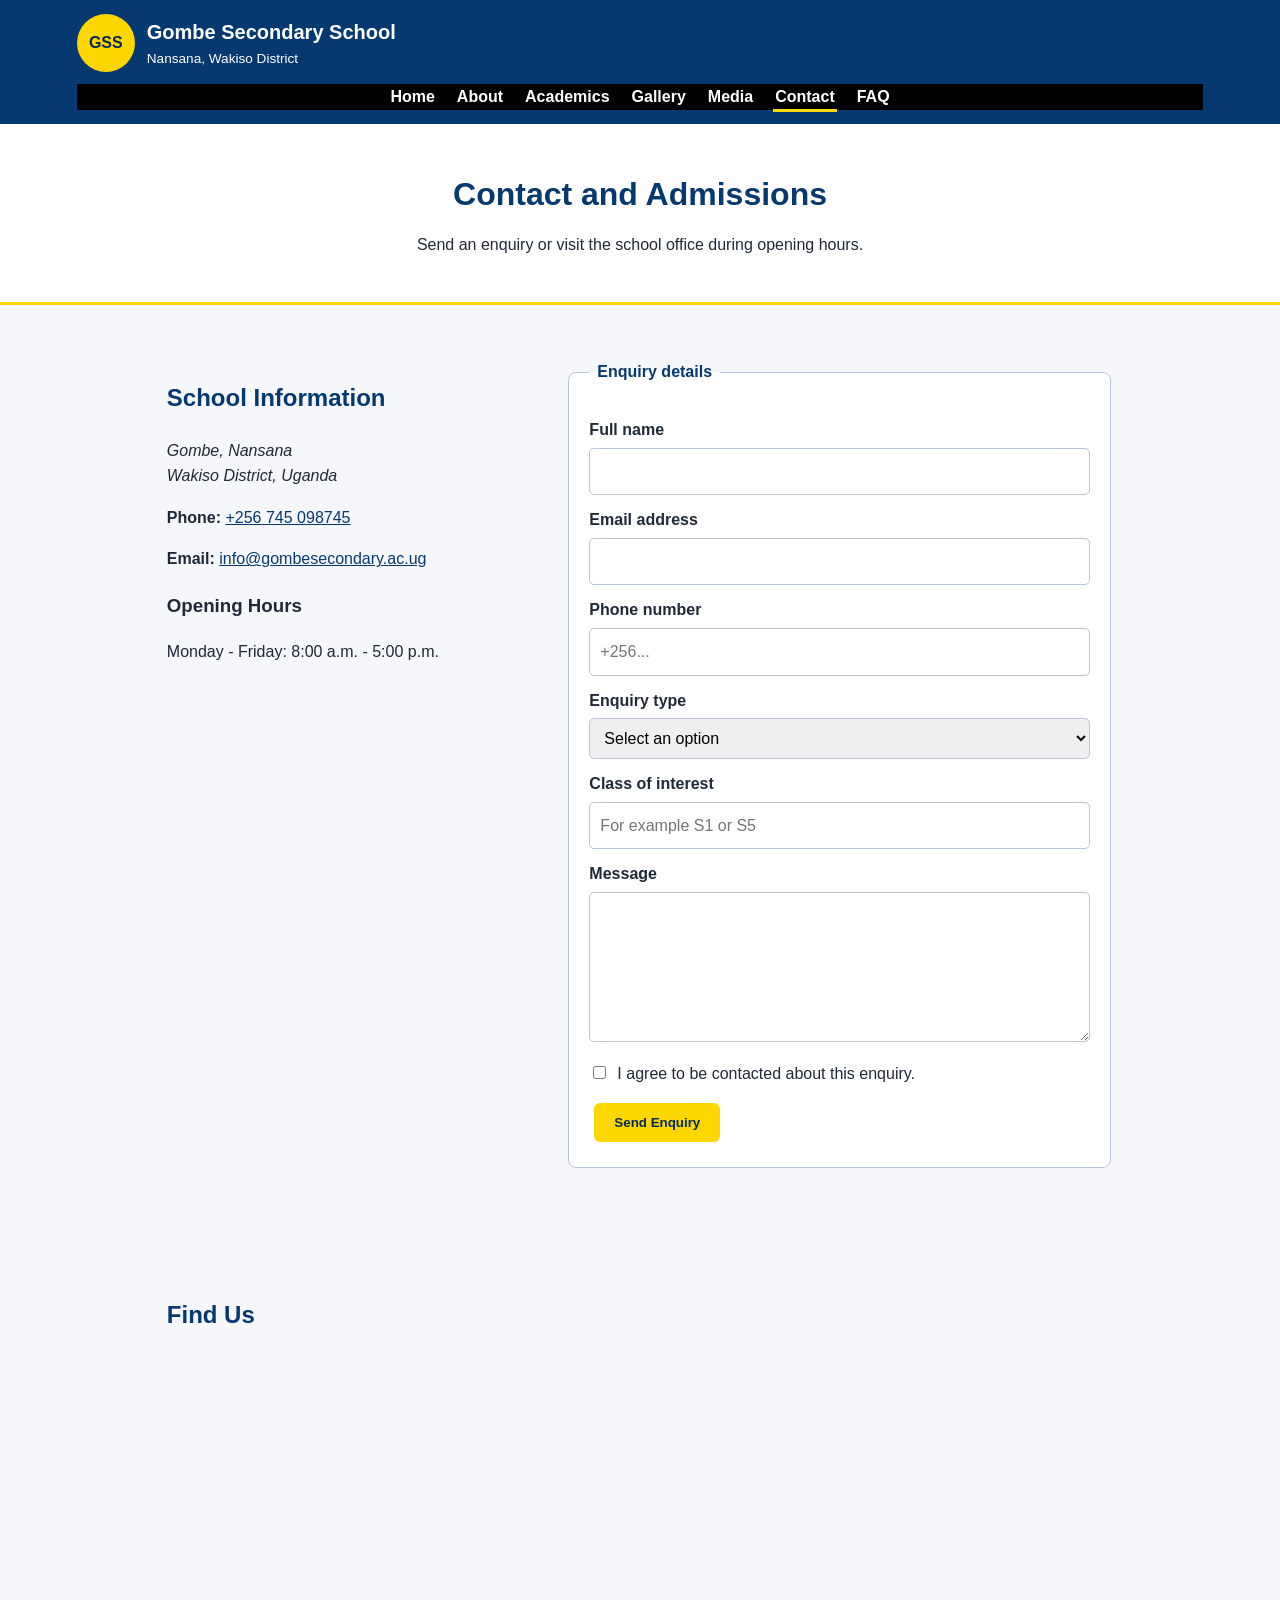
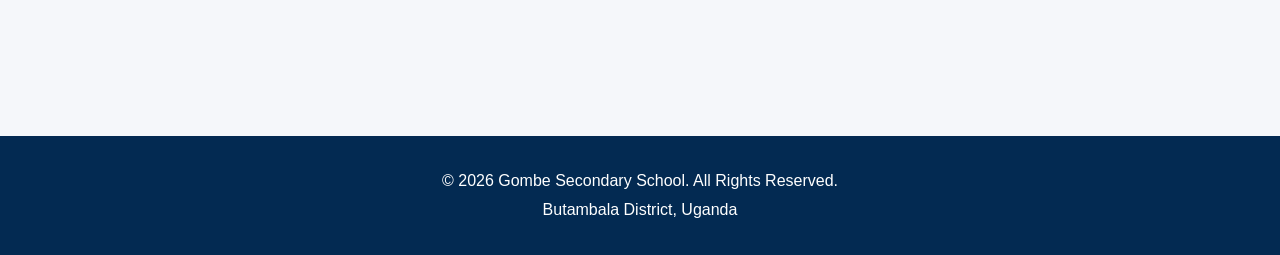
<file: contact.html>
<!DOCTYPE html>
<html lang="en">
<head>
  <meta charset="UTF-8">
  <meta name="viewport" content="width=device-width, initial-scale=1.0">
  <meta name="description" content="Contact Gombe Secondary School for admission, academic and general enquiries.">
  <title>Contact | Gombe Secondary School</title>
  <link rel="stylesheet" href="stylesheet.css">
</head>
<body>
<a class="skip-link" href="#main-content">Skip to main content</a>
<header class="site-header">
  <div class="logo-area"><p class="school-mark" aria-label="Gombe Secondary School logo">GSS</p><div><p class="school-name">Gombe Secondary School</p><p class="school-location">Nansana, Wakiso District</p></div></div>
  <nav aria-label="Main navigation"><ul><li><a href="index.html">Home</a></li><li><a href="about.html">About</a></li><li><a href="services.html">Academics</a></li><li><a href="gallery.html">Gallery</a></li><li><a href="media.html">Media</a></li><li><a class="active" href="contact.html" aria-current="page">Contact</a></li><li><a href="faq.html">FAQ</a></li></ul></nav>
</header>
<main id="main-content">
  <section class="page-intro"><h1>Contact and Admissions</h1><p>Send an enquiry or visit the school office during opening hours.</p></section>
  <section class="section contact-layout">
    <div>
      <h2>School Information</h2>
      <address>Gombe, Nansana<br>Wakiso District, Uganda</address>
      <p><strong>Phone:</strong> <a href="tel:+256745098745">+256 745 098745</a></p>
      <p><strong>Email:</strong> <a href="mailto:info@gombesecondary.ac.ug">info@gombesecondary.ac.ug</a></p>
      <h3>Opening Hours</h3>
      <p>Monday - Friday: 8:00 a.m. - 5:00 p.m.</p>
    </div>
    <form class="contact-form" action="#" method="post">
      <fieldset><legend>Enquiry details</legend>
        <label for="name">Full name</label><input id="name" name="name" type="text" autocomplete="name" required>
        <label for="email">Email address</label><input id="email" name="email" type="email" autocomplete="email" required>
        <label for="phone">Phone number</label><input id="phone" name="phone" type="tel" pattern="[0-9+ ]{9,15}" placeholder="+256..." required>
        <label for="topic">Enquiry type</label><select id="topic" name="topic" required><option value="">Select an option</option><option>Admission</option><option>Academics</option><option>Fees</option><option>General enquiry</option></select>
        <label for="class">Class of interest</label><input id="class" name="class" type="text" placeholder="For example S1 or S5" required>
        <label for="message">Message</label><textarea id="message" name="message" rows="5" minlength="10" required></textarea>
        <label class="checkbox-label"><input type="checkbox" name="consent" required> I agree to be contacted about this enquiry.</label>
        <button class="btn" type="submit">Send Enquiry</button>
      </fieldset>
    </form>
  </section>
  <section class="section" aria-labelledby="map-heading">
    <h2 id="map-heading">Find Us</h2>
    <iframe title="Map showing Gombe, Nansana in Wakiso District" src="https://www.google.com/maps?q=Gombe%20Nansana%20Wakiso%20Uganda&output=embed" loading="lazy"></iframe>
  </section>
</main>
<footer><p>&copy; 2026 Gombe Secondary School. All Rights Reserved.</p><p>Butambala District, Uganda</p></footer>
</body>
</html>
</file>
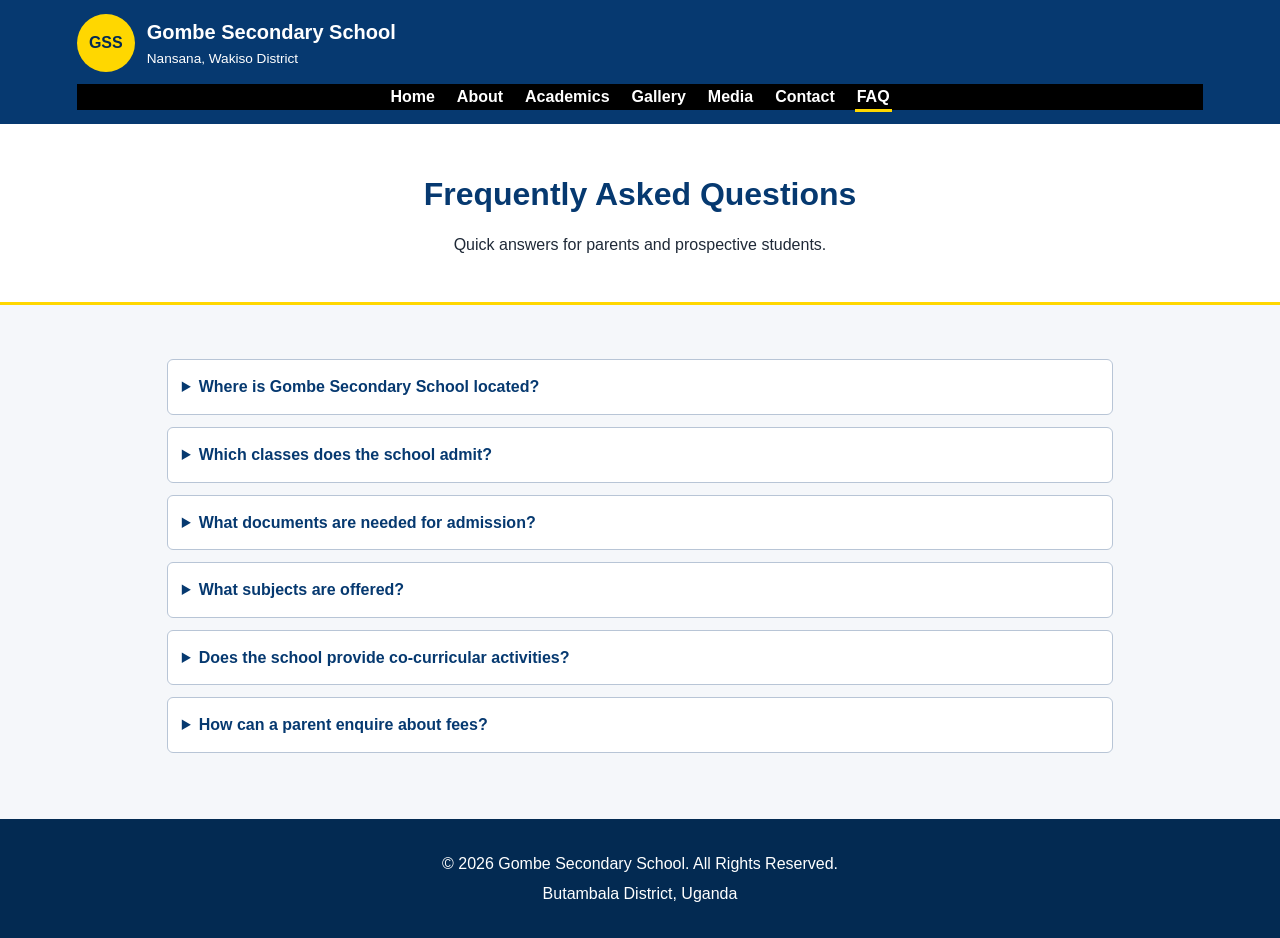
<file: faq.html>
<!DOCTYPE html>
<html lang="en">
<head>
  <meta charset="UTF-8">
  <meta name="viewport" content="width=device-width, initial-scale=1.0">
  <meta name="description" content="Frequently asked questions about admissions and studies at Gombe Secondary School.">
  <title>FAQ | Gombe Secondary School</title>
  <link rel="stylesheet" href="stylesheet.css">
</head>
<body>
<a class="skip-link" href="#main-content">Skip to main content</a>
<header class="site-header">
  <div class="logo-area"><p class="school-mark" aria-label="Gombe Secondary School logo">GSS</p><div><p class="school-name">Gombe Secondary School</p><p class="school-location">Nansana, Wakiso District</p></div></div>
  <nav aria-label="Main navigation"><ul><li><a href="index.html">Home</a></li><li><a href="about.html">About</a></li><li><a href="services.html">Academics</a></li><li><a href="gallery.html">Gallery</a></li><li><a href="media.html">Media</a></li><li><a href="contact.html">Contact</a></li><li><a class="active" href="faq.html" aria-current="page">FAQ</a></li></ul></nav>
</header>
<main id="main-content">
  <section class="page-intro"><h1>Frequently Asked Questions</h1><p>Quick answers for parents and prospective students.</p></section>
  <section class="section faq-list" aria-label="Frequently asked questions">
    <details><summary>Where is Gombe Secondary School located?</summary><p>The school is in Gombe, Nansana Municipality, Wakiso District, Uganda.</p></details>
    <details><summary>Which classes does the school admit?</summary><p>Admission enquiries cover lower secondary and advanced secondary programmes. Please contact the school for current availability.</p></details>
    <details><summary>What documents are needed for admission?</summary><p>Applicants should bring previous school reports, a birth certificate and identification documents for the parent or guardian.</p></details>
    <details><summary>What subjects are offered?</summary><p>The school offers core sciences, languages, humanities, mathematics and entrepreneurship subjects.</p></details>
    <details><summary>Does the school provide co-curricular activities?</summary><p>Yes. Students may participate in sports, clubs and school talent development programmes.</p></details>
    <details><summary>How can a parent enquire about fees?</summary><p>Use the contact form and select Fees as the enquiry type, or call the school office.</p></details>
  </section>
</main>
<footer><p>&copy; 2026 Gombe Secondary School. All Rights Reserved.</p><p>Butambala District, Uganda</p></footer>
</body>
</html>
</file>
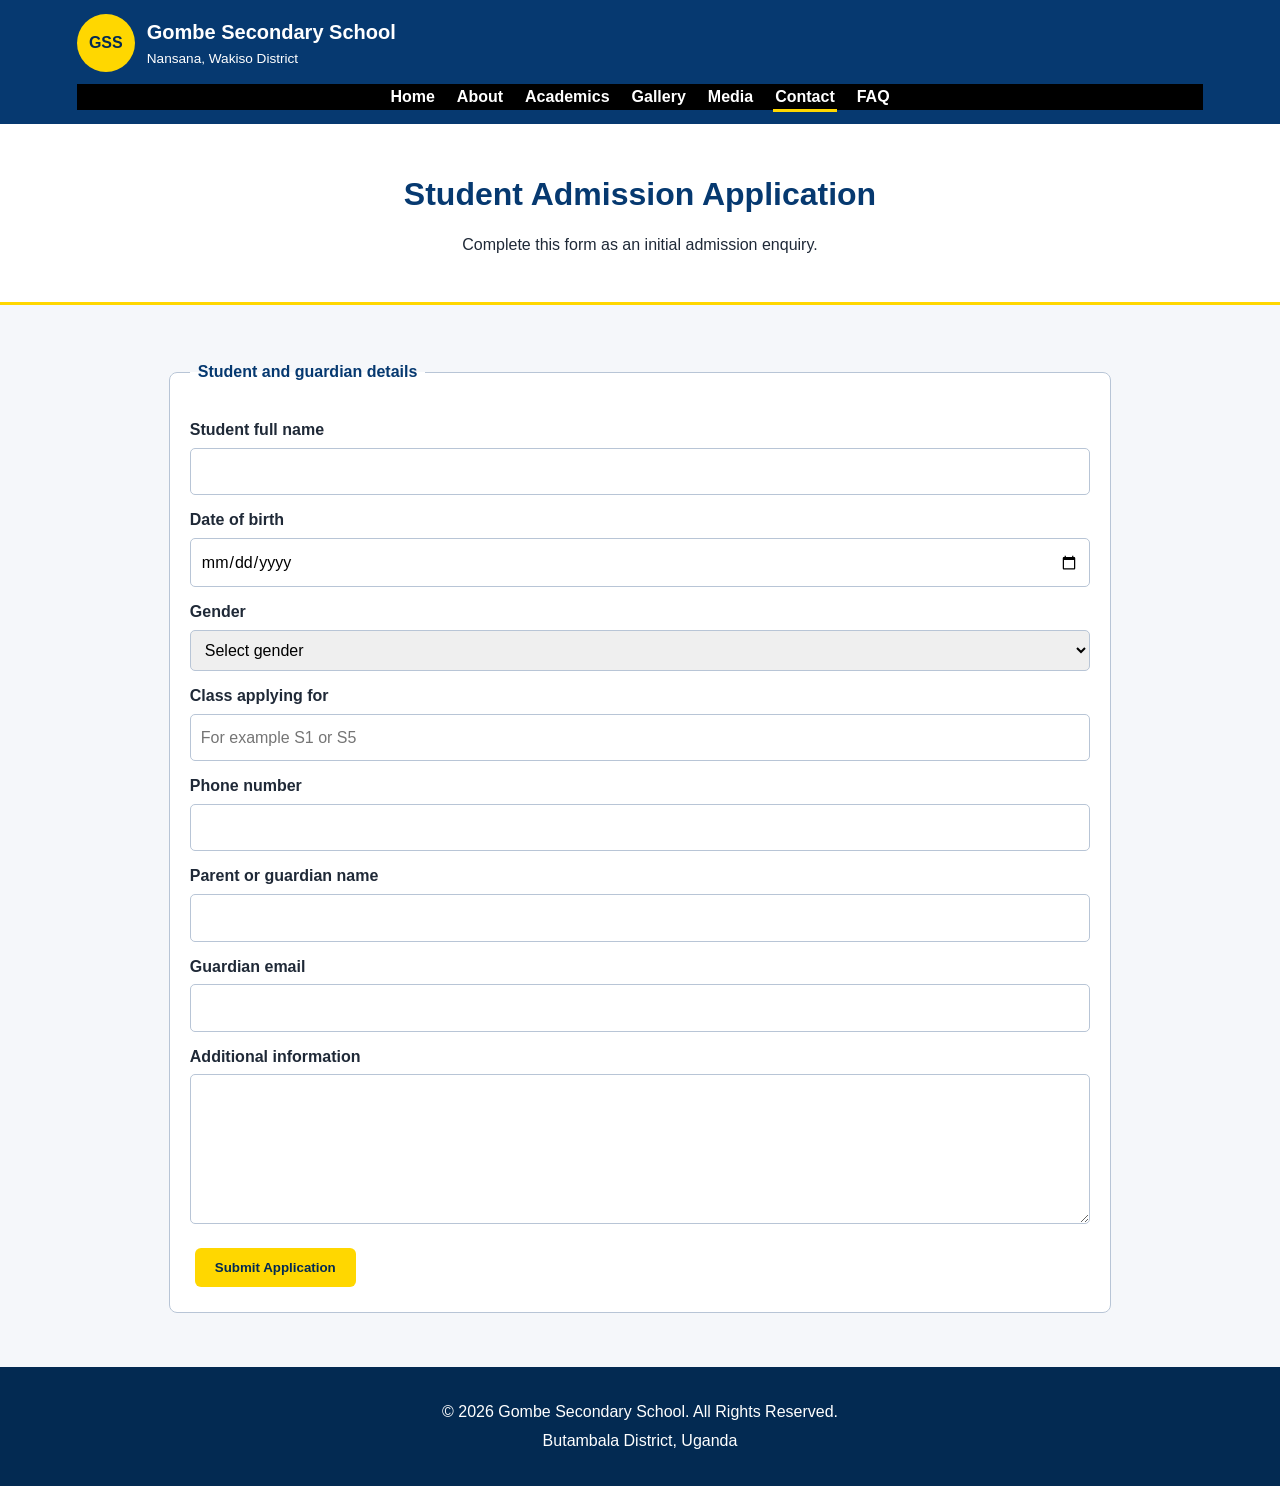
<file: Form.html>
<!DOCTYPE html>
<html lang="en">
<head>
  <meta charset="UTF-8">
  <meta name="viewport" content="width=device-width, initial-scale=1.0">
  <meta name="description" content="Student admission application form for Gombe Secondary School.">
  <title>Admission Form | Gombe Secondary School</title>
  <link rel="stylesheet" href="stylesheet.css">
</head>
<body>
<a class="skip-link" href="#main-content">Skip to main content</a>
<header class="site-header">
  <div class="logo-area"><p class="school-mark" aria-label="Gombe Secondary School logo">GSS</p><div><p class="school-name">Gombe Secondary School</p><p class="school-location">Nansana, Wakiso District</p></div></div>
  <nav aria-label="Main navigation"><ul><li><a href="index.html">Home</a></li><li><a href="about.html">About</a></li><li><a href="services.html">Academics</a></li><li><a href="gallery.html">Gallery</a></li><li><a href="media.html">Media</a></li><li><a class="active" href="contact.html">Contact</a></li><li><a href="faq.html">FAQ</a></li></ul></nav>
</header>
<main id="main-content">
  <section class="page-intro"><h1>Student Admission Application</h1><p>Complete this form as an initial admission enquiry.</p></section>
  <section class="section">
    <form class="contact-form" action="#" method="post">
      <fieldset><legend>Student and guardian details</legend>
        <label for="student-name">Student full name</label><input id="student-name" name="student-name" type="text" autocomplete="name" required>
        <label for="birth-date">Date of birth</label><input id="birth-date" name="birth-date" type="date" required>
        <label for="gender">Gender</label><select id="gender" name="gender" required><option value="">Select gender</option><option>Male</option><option>Female</option></select>
        <label for="class">Class applying for</label><input id="class" name="class" type="text" placeholder="For example S1 or S5" required>
        <label for="phone">Phone number</label><input id="phone" name="phone" type="tel" pattern="[0-9+ ]{9,15}" required>
        <label for="guardian">Parent or guardian name</label><input id="guardian" name="guardian" type="text" required>
        <label for="email">Guardian email</label><input id="email" name="email" type="email" autocomplete="email" required>
        <label for="information">Additional information</label><textarea id="information" name="information" rows="5"></textarea>
        <button class="btn" type="submit">Submit Application</button>
      </fieldset>
    </form>
  </section>
</main>
<footer><p>&copy; 2026 Gombe Secondary School. All Rights Reserved.</p><p>Butambala District, Uganda</p></footer>
</body>
</html>
</file>
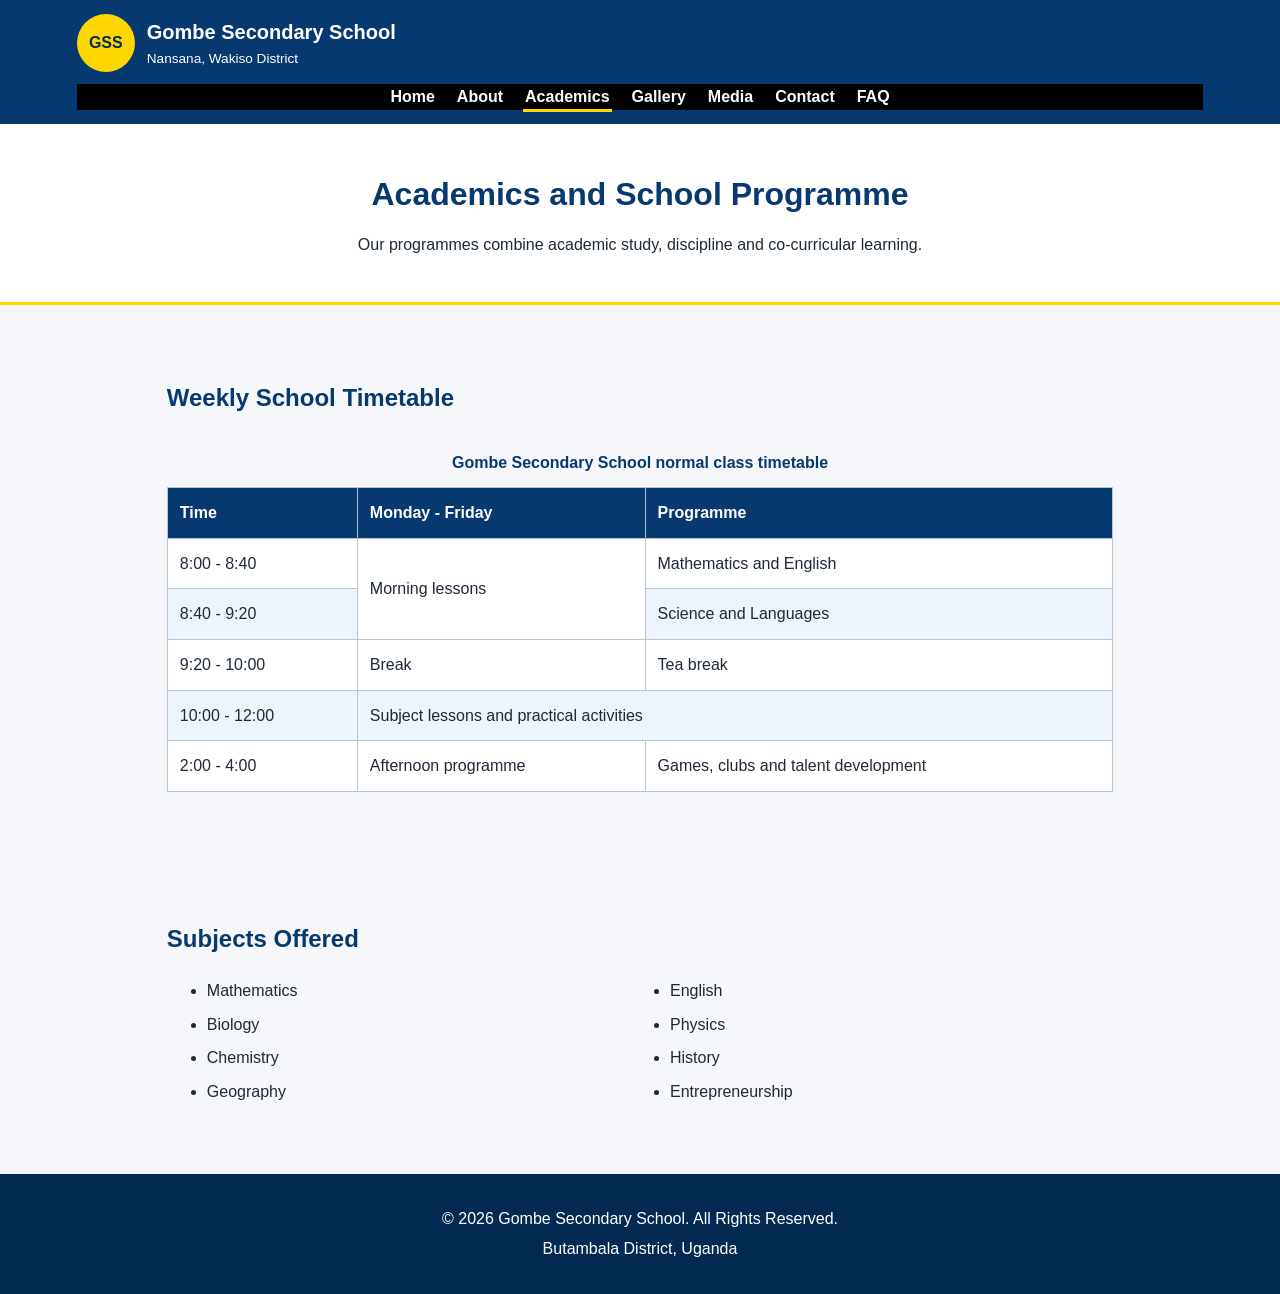
<file: services.html>
<!DOCTYPE html>
<html lang="en">
<head>
  <meta charset="UTF-8">
  <meta name="viewport" content="width=device-width, initial-scale=1.0">
  <meta name="description" content="Academic subjects and weekly school timetable at Gombe Secondary School.">
  <title>Academics | Gombe Secondary School</title>
  <link rel="stylesheet" href="stylesheet.css">
</head>
<body>
<a class="skip-link" href="#main-content">Skip to main content</a>
<header class="site-header">
  <div class="logo-area"><p class="school-mark" aria-label="Gombe Secondary School logo">GSS</p><div><p class="school-name">Gombe Secondary School</p><p class="school-location">Nansana, Wakiso District</p></div></div>
  <nav aria-label="Main navigation"><ul><li><a href="index.html">Home</a></li><li><a href="about.html">About</a></li><li><a class="active" href="services.html" aria-current="page">Academics</a></li><li><a href="gallery.html">Gallery</a></li><li><a href="media.html">Media</a></li><li><a href="contact.html">Contact</a></li><li><a href="faq.html">FAQ</a></li></ul></nav>
</header>
<main id="main-content">
  <section class="page-intro"><h1>Academics and School Programme</h1><p>Our programmes combine academic study, discipline and co-curricular learning.</p></section>
  <section class="section" aria-labelledby="timetable-heading">
    <h2 id="timetable-heading">Weekly School Timetable</h2>
    <div class="table-wrap">
      <table>
        <caption>Gombe Secondary School normal class timetable</caption>
        <thead><tr><th scope="col">Time</th><th scope="col">Monday - Friday</th><th scope="col">Programme</th></tr></thead>
        <tbody>
          <tr><td>8:00 - 8:40</td><td rowspan="2">Morning lessons</td><td>Mathematics and English</td></tr>
          <tr><td>8:40 - 9:20</td><td>Science and Languages</td></tr>
          <tr><td>9:20 - 10:00</td><td>Break</td><td>Tea break</td></tr>
          <tr><td>10:00 - 12:00</td><td colspan="2">Subject lessons and practical activities</td></tr>
          <tr><td>2:00 - 4:00</td><td>Afternoon programme</td><td>Games, clubs and talent development</td></tr>
        </tbody>
      </table>
    </div>
  </section>
  <section class="section" aria-labelledby="subjects-heading">
    <h2 id="subjects-heading">Subjects Offered</h2>
    <ul class="subject-list"><li>Mathematics</li><li>English</li><li>Biology</li><li>Physics</li><li>Chemistry</li><li>History</li><li>Geography</li><li>Entrepreneurship</li></ul>
  </section>
</main>
<footer><p>&copy; 2026 Gombe Secondary School. All Rights Reserved.</p><p>Butambala District, Uganda</p></footer>
</body>
</html>
</file>
<file: stylesheet.css>
:root {
  --navy: #063970;
  --navy-dark: #032a52;
  --gold: #ffd700;
  --light: #f5f7fa;
  --white: #ffffff;
  --text: #1f2937;
  --border: #b8c5d6;
}

* { box-sizing: border-box; }

html { scroll-behavior: smooth; }

body {
  margin: 0;
  font-family: Arial, Helvetica, sans-serif;
  line-height: 1.6;
  color: var(--text);
  background: var(--light);
}

img, video { max-width: 100%; height: auto; }

a { color: var(--navy); }
a:visited { color: #4d2b7c; }
a:hover { text-decoration-thickness: 3px; }
a:active { color: #8a0000; }
:focus-visible { outline: 3px solid var(--gold); outline-offset: 3px; }

.skip-link {
  position: absolute;
  left: 12px;
  top: -100px;
  z-index: 100;
  padding: 10px 14px;
  background: var(--gold);
  color: var(--navy-dark);
  font-weight: bold;
}
.skip-link:focus { top: 12px; }

.site-header {
  padding: 14px 6%;
  background: var(--navy);
  color: var(--white);
}
.logo-area { display: flex; align-items: center; gap: 12px; }
.school-mark {
  width: 58px;
  height: 58px;
  margin: 0;
  display: grid;
  place-items: center;
  border-radius: 50%;
  background: var(--gold);
  color: var(--navy-dark);
  font-weight: bold;
}
.school-name { margin: 0; font-size: 1.25rem; font-weight: bold; }
.school-location { margin: 0; font-size: 0.85rem; }

nav{
  background-color: black;
}

nav ul {
  margin: 12px 0 0;
  padding: 0;
  display: flex;
  flex-wrap: wrap;
  justify-content: center;
  gap: 8px 18px;
  list-style: none;
}
nav a { padding: 4px 2px; color: var(--white); text-decoration: none; font-weight: bold; }
nav a:visited { color: var(--white); }
nav a:hover { color: var(--gold); }
nav a.active { border-bottom: 3px solid var(--gold); }

.hero {
  min-height: 480px;
  display: flex;
  align-items: center;
  justify-content: center;
  text-align: center;
  background:
    linear-gradient(rgba(3, 42, 82, 0.78), rgba(3, 42, 82, 0.78)),
    url("videos and images/download (1).jpg") center / cover no-repeat;
}
.hero-content { max-width: 780px; padding: 30px 20px; color: var(--white); }
.welcome { font-size: 1rem; letter-spacing: 3px; text-transform: uppercase; }
.hero h1 { margin: 12px 0; font-size: clamp(2rem, 6vw, 3.25rem); }
.hero-buttons { margin-top: 24px; }
.btn {
  display: inline-block;
  margin: 5px;
  padding: 12px 20px;
  border: 0;
  border-radius: 6px;
  background: var(--gold);
  color: var(--navy-dark);
  font-weight: bold;
  text-decoration: none;
  cursor: pointer;
  transition: transform 0.2s ease, background-color 0.2s ease;
}
.btn.secondary { background: var(--white); }
.btn:hover { transform: translateY(-2px); background: #ffe766; }

.section { max-width: 1100px; margin: auto; padding: 54px 6%; }
.section h2 { color: var(--navy); }
.page-intro { padding: 45px 6%; text-align: center; background: var(--white); border-bottom: 3px solid var(--gold); }
.page-intro h1 { margin: 0; color: var(--navy); font-size: 2rem; }
.page-intro p { max-width: 700px; margin: 12px auto 0; }

.cards {
  margin-top: 24px;
  display: grid;
  grid-template-columns: repeat(3, minmax(0, 1fr));
  gap: 20px;
}
.card { padding: 24px; border-radius: 10px; background: var(--white); box-shadow: 0 4px 16px rgba(0,0,0,0.08); }
.card h3 { margin-top: 0; color: var(--navy); }
.notice { margin: 0 auto 50px; max-width: 960px; padding: 22px 4%; border-left: 6px solid var(--gold); background: #fff7c2; }
.notice h2 { margin-top: 0; color: var(--navy); }

.two-column { display: grid; grid-template-columns: repeat(2, minmax(0, 1fr)); gap: 30px; }
.team-grid, .gallery-grid { display: grid; grid-template-columns: repeat(3, minmax(0, 1fr)); gap: 18px; }
.team-grid figure, .gallery-grid figure { margin: 0; overflow: hidden; border-radius: 8px; background: var(--white); box-shadow: 0 4px 12px rgba(0,0,0,0.08); }
.team-grid img, .gallery-grid img { width: 100%; height: 220px; object-fit: cover; display: block; }
figcaption { padding: 12px; font-weight: bold; text-align: center; }
.gallery-grid { grid-template-columns: repeat(4, minmax(0, 1fr)); }

.table-wrap { overflow-x: auto; }
table { width: 100%; border-collapse: collapse; background: var(--white); }
caption { padding: 12px; font-weight: bold; color: var(--navy); }
th, td { padding: 12px; border: 1px solid var(--border); text-align: left; }
thead th { background: var(--navy); color: var(--white); }
tbody tr:nth-child(even) { background: #edf4fb; }
.subject-list { display: grid; grid-template-columns: repeat(2, minmax(0, 1fr)); gap: 8px 20px; }

.contact-layout { display: grid; grid-template-columns: 0.8fr 1.2fr; gap: 35px; }
.contact-form fieldset { border: 1px solid var(--border); border-radius: 8px; padding: 20px; background: var(--white); }
.contact-form legend { padding: 0 8px; color: var(--navy); font-weight: bold; }
.contact-form label { display: block; margin-top: 12px; font-weight: bold; }
.contact-form input, .contact-form select, .contact-form textarea {
  width: 100%;
  margin-top: 5px;
  padding: 10px;
  border: 1px solid var(--border);
  border-radius: 5px;
  font: inherit;
}
.contact-form .checkbox-label { display: flex; gap: 8px; align-items: flex-start; font-weight: normal; }
.checkbox-label input { width: auto; }
.contact-form button { margin-top: 16px; }
iframe { width: 100%; min-height: 320px; border: 0; border-radius: 8px; }

.media-grid { display: grid; grid-template-columns: repeat(2, minmax(0, 1fr)); gap: 24px; }
.media-grid article { padding: 20px; border-radius: 8px; background: var(--white); }
.media-grid video, .media-grid audio { width: 100%; }

.faq-list details { margin-bottom: 12px; border: 1px solid var(--border); border-radius: 6px; background: var(--white); }
.faq-list summary { padding: 14px; color: var(--navy); font-weight: bold; cursor: pointer; }
.faq-list details p { padding: 0 14px 14px; margin: 0; }

footer { padding: 28px 6%; text-align: center; background: var(--navy-dark); color: var(--white); }
footer p { margin: 4px 0; }

@media (max-width: 768px) {
  .site-header { padding-inline: 4%; }
  nav ul { flex-direction: column; align-items: center; gap: 4px; }
  .cards, .two-column, .team-grid, .gallery-grid, .contact-layout, .media-grid { grid-template-columns: 1fr; }
  .hero { min-height: 420px; }
  .hero h1 { font-size: 2.25rem; }
  .subject-list { grid-template-columns: 1fr; }
}

@media (min-width: 769px) and (max-width: 1024px) {
  .cards { grid-template-columns: repeat(2, minmax(0, 1fr)); }
  .gallery-grid { grid-template-columns: repeat(2, minmax(0, 1fr)); }
}

@media (prefers-reduced-motion: reduce) {
  html { scroll-behavior: auto; }
  .btn { transition: none; }
}
</file>
